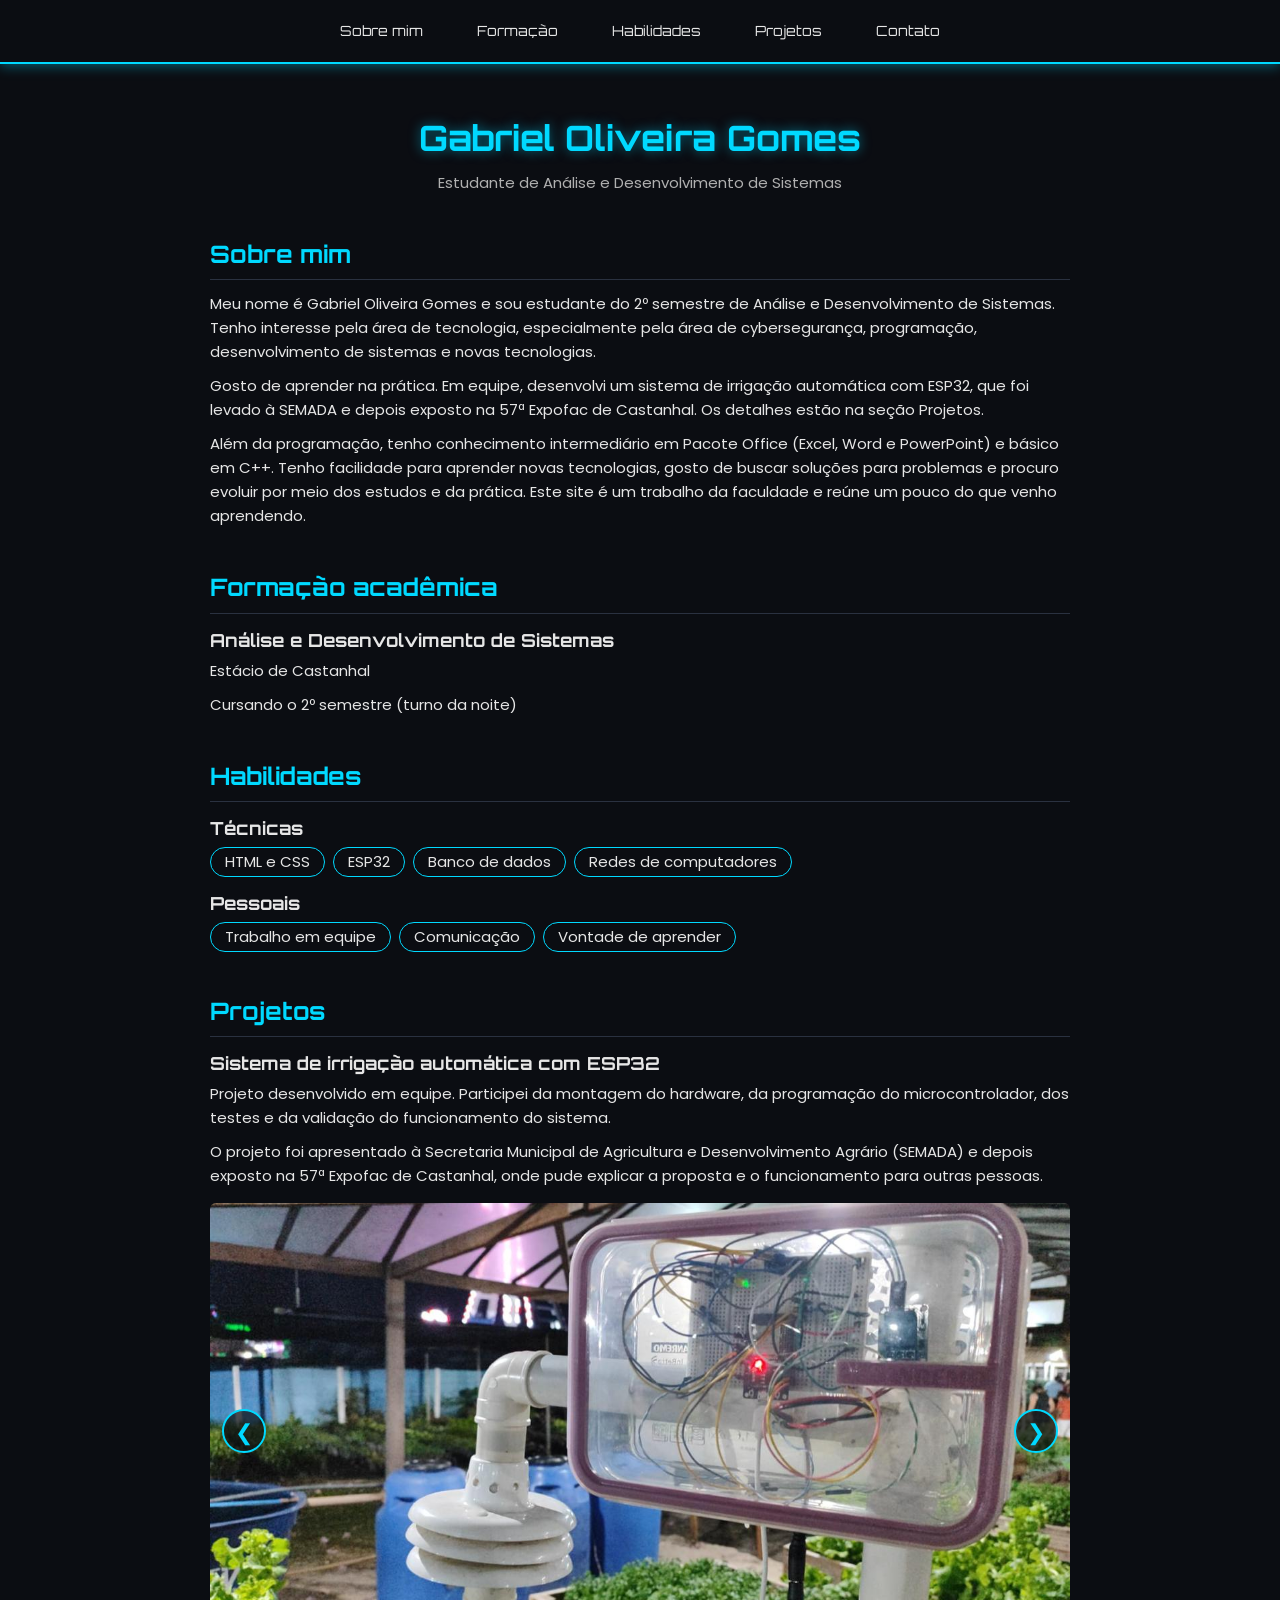
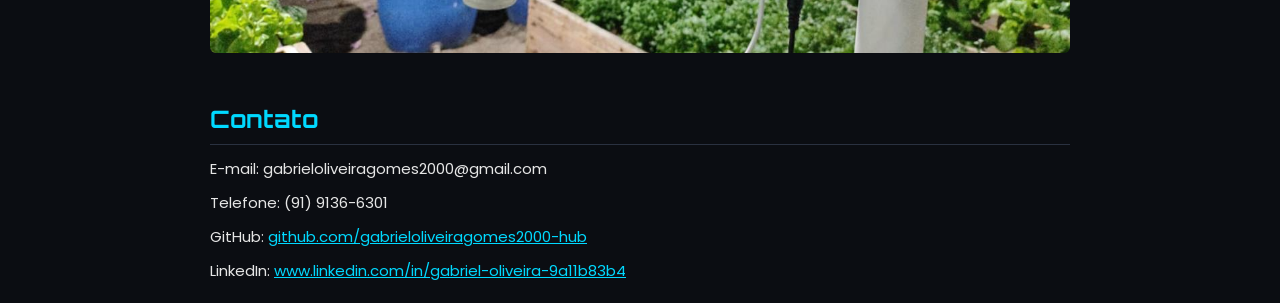
<file: index.html>
<!DOCTYPE html>
<html lang="pt-BR">
<head>
  <meta charset="UTF-8">
  <meta name="viewport" content="width=device-width, initial-scale=1">
  <title>Gabriel Oliveira Gomes | Currículo Online</title>
  <!-- FONTES DO GOOGLE-->
  <link rel="preconnect" href="https://fonts.googleapis.com">
  <link rel="preconnect" href="https://fonts.gstatic.com" crossorigin>
  <link href="https://fonts.googleapis.com/css2?family=Orbitron:wght@500;700&family=Poppins:wght@400;600&display=swap" rel="stylesheet">
  <link rel="stylesheet" href="meusite.css">
</head>
<body>

  <!-- MENU FIXO -->
  <nav>
    <a href="#sobre">Sobre mim</a>
    <a href="#formacao">Formação</a>
    <a href="#habilidades">Habilidades</a>
    <a href="#projetos">Projetos</a>
    <a href="#contato">Contato</a>
  </nav>

  <!-- TOPO DA PÁGINA -->
  <header>
    <h1>Gabriel Oliveira Gomes</h1>
    <p>Estudante de Análise e Desenvolvimento de Sistemas</p>
  </header>

  <main>

    <!-- SOBRE MIM -->
    <section id="sobre">
      <h2>Sobre mim</h2>
      <div class="cartao">
        <p>Meu nome é Gabriel Oliveira Gomes e sou estudante do 2º semestre de Análise e Desenvolvimento de Sistemas. Tenho interesse pela área de tecnologia, especialmente pela área de cybersegurança, programação, desenvolvimento de sistemas e novas tecnologias.</p>

        <p>Gosto de aprender na prática. Em equipe, desenvolvi um sistema de irrigação automática com ESP32, que foi levado à SEMADA e depois exposto na 57ª Expofac de Castanhal. Os detalhes estão na seção Projetos.</p>

        <p>Além da programação, tenho conhecimento intermediário em Pacote Office (Excel, Word e PowerPoint) e básico em C++. Tenho facilidade para aprender novas tecnologias, gosto de buscar soluções para problemas e procuro evoluir por meio dos estudos e da prática. Este site é um trabalho da faculdade e reúne um pouco do que venho aprendendo.</p>


      </div>
    </section>

    <!-- FORMAÇÃO -->
    <section id="formacao">
      <h2>Formação acadêmica</h2>
      <div class="cartao">
        <h3>Análise e Desenvolvimento de Sistemas</h3>
        <p>Estácio de Castanhal</p>
        <p>Cursando o 2º semestre (turno da noite)</p>
      </div>
    </section>


    <!-- HABILIDADES -->
    <section id="habilidades">
      <h2>Habilidades</h2>
      <div class="cartao">
        <h3>Técnicas</h3>
        <ul>
          <li>HTML e CSS</li>
          <li>ESP32</li>
          <li>Banco de dados</li>
          <li>Redes de computadores</li>
        </ul>
        <h3>Pessoais</h3>
        <ul>
          <li>Trabalho em equipe</li>
          <li>Comunicação</li>
          <li>Vontade de aprender</li>
        </ul>
      </div>
    </section>


    <!-- PROJETOS -->
    <section id="projetos">
      <h2>Projetos</h2>

      <article class="cartao">
        <h3>Sistema de irrigação automática com ESP32</h3>
        <p>Projeto desenvolvido em equipe. Participei da montagem do hardware, da programação do microcontrolador, dos testes e da validação do funcionamento do sistema.</p>
        <p>O projeto foi apresentado à Secretaria Municipal de Agricultura e Desenvolvimento Agrário (SEMADA) e depois exposto na 57ª Expofac de Castanhal, onde pude explicar a proposta e o funcionamento para outras pessoas.</p>

        <!-- GALERIA DE FOTOS -->
    <div class="galeria">
          <input type="radio" name="galeria" id="foto1" checked>
          <input type="radio" name="galeria" id="foto2">
          <input type="radio" name="galeria" id="foto3">
          <input type="radio" name="galeria" id="foto4">

    <div class="slide slide1">
          <img src="imagens/img1.jpeg">
            <label for="foto4" class="seta esquerda">&#10094;</label>
            <label for="foto2" class="seta direita">&#10095;</label>
    </div>

    <div class="slide slide2">
          <img src="imagens/img2.jpeg">
            <label for="foto1" class="seta esquerda">&#10094;</label>
            <label for="foto3" class="seta direita">&#10095;</label>
    </div>

    <div class="slide slide3">
          <img src="imagens/img3.jpeg">
            <label for="foto2" class="seta esquerda">&#10094;</label>
            <label for="foto4" class="seta direita">&#10095;</label>
    </div>

    <div class="slide slide4">
          <img src="imagens/img4.jpeg">
            <label for="foto3" class="seta esquerda">&#10094;</label>
            <label for="foto1" class="seta direita">&#10095;</label>
    </div>
  </div>
      </article>


    </section>

    <!-- CONTATO -->
    <section id="contato">
      <h2>Contato</h2>
      <div class="cartao">
        <p>E-mail: gabrieloliveiragomes2000@gmail.com</p>
        <p>Telefone: (91) 9136-6301</p>
        <p>GitHub: <a href="https://github.com/gabrieloliveiragomes2000-hub">github.com/gabrieloliveiragomes2000-hub</a></p>
        <p>LinkedIn: <a href="https://www.linkedin.com/in/gabriel-oliveira-9a11b83b4">www.linkedin.com/in/gabriel-oliveira-9a11b83b4</a></p>
      </div>
    </section>

  </main>

</body>
</html>
</file>
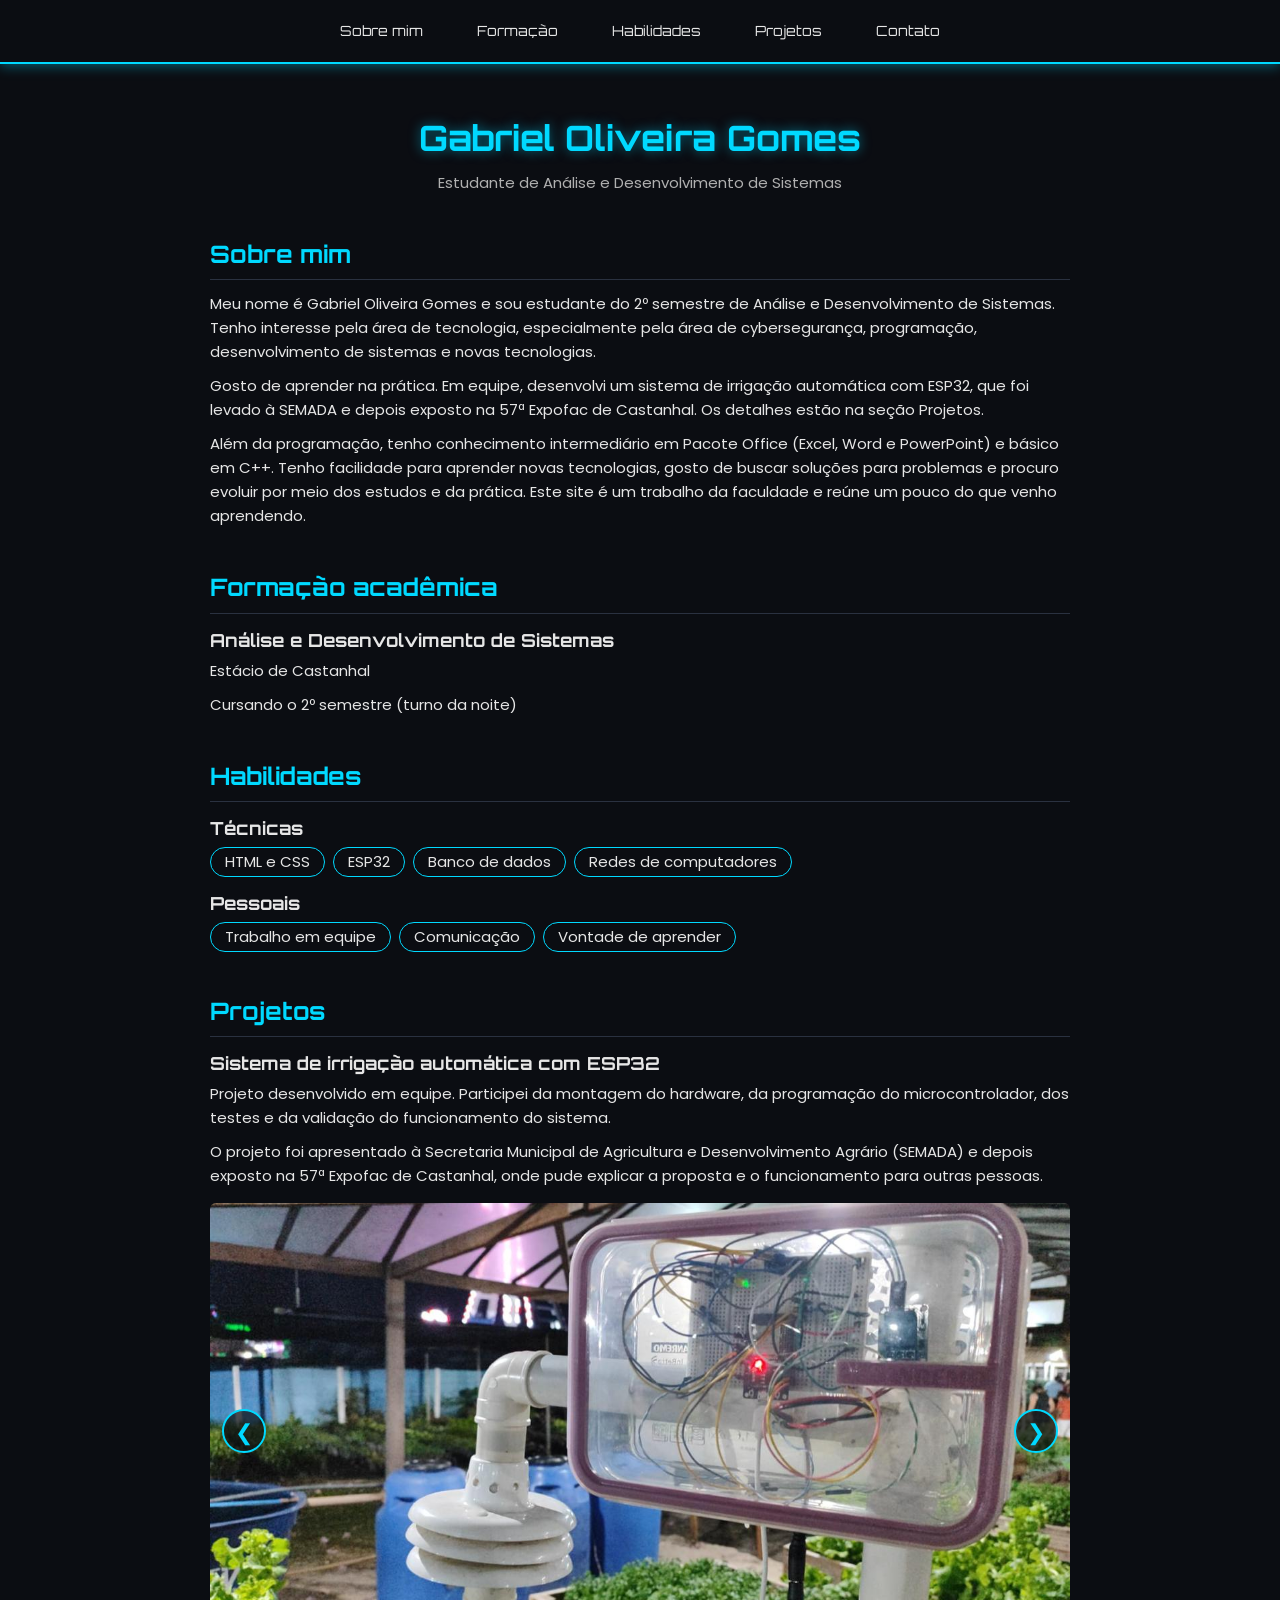
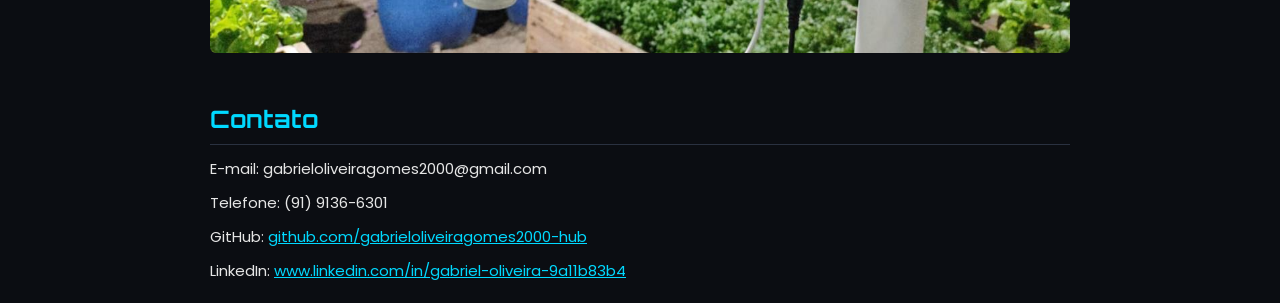
<file: meusite.html>
<!DOCTYPE html>
<html lang="pt-BR">
<head>
  <meta charset="UTF-8">
  <meta name="viewport" content="width=device-width, initial-scale=1">
  <title>Gabriel Oliveira Gomes | Currículo Online</title>
  <!-- FONTES DO GOOGLE-->
  <link rel="preconnect" href="https://fonts.googleapis.com">
  <link rel="preconnect" href="https://fonts.gstatic.com" crossorigin>
  <link href="https://fonts.googleapis.com/css2?family=Orbitron:wght@500;700&family=Poppins:wght@400;600&display=swap" rel="stylesheet">
  <link rel="stylesheet" href="meuite.css">
</head>
<body>

  <!-- MENU FIXO -->
  <nav>
    <a href="#sobre">Sobre mim</a>
    <a href="#formacao">Formação</a>
    <a href="#habilidades">Habilidades</a>
    <a href="#projetos">Projetos</a>
    <a href="#contato">Contato</a>
  </nav>

  <!-- TOPO DA PÁGINA -->
  <header>
    <h1>Gabriel Oliveira Gomes</h1>
    <p>Estudante de Análise e Desenvolvimento de Sistemas</p>
  </header>

  <main>

    <!-- SOBRE MIM -->
    <section id="sobre">
      <h2>Sobre mim</h2>
      <div class="cartao">
        <p>Meu nome é Gabriel Oliveira Gomes e sou estudante do 2º semestre de Análise e Desenvolvimento de Sistemas. Tenho interesse pela área de tecnologia, especialmente pela área de cybersegurança, programação, desenvolvimento de sistemas e novas tecnologias.</p>

        <p>Gosto de aprender na prática. Em equipe, desenvolvi um sistema de irrigação automática com ESP32, que foi levado à SEMADA e depois exposto na 57ª Expofac de Castanhal. Os detalhes estão na seção Projetos.</p>

        <p>Além da programação, tenho conhecimento intermediário em Pacote Office (Excel, Word e PowerPoint) e básico em C++. Tenho facilidade para aprender novas tecnologias, gosto de buscar soluções para problemas e procuro evoluir por meio dos estudos e da prática. Este site é um trabalho da faculdade e reúne um pouco do que venho aprendendo.</p>


      </div>
    </section>

    <!-- FORMAÇÃO -->
    <section id="formacao">
      <h2>Formação acadêmica</h2>
      <div class="cartao">
        <h3>Análise e Desenvolvimento de Sistemas</h3>
        <p>Estácio de Castanhal</p>
        <p>Cursando o 2º semestre (turno da noite)</p>
      </div>
    </section>


    <!-- HABILIDADES -->
    <section id="habilidades">
      <h2>Habilidades</h2>
      <div class="cartao">
        <h3>Técnicas</h3>
        <ul>
          <li>HTML e CSS</li>
          <li>ESP32</li>
          <li>Banco de dados</li>
          <li>Redes de computadores</li>
        </ul>
        <h3>Pessoais</h3>
        <ul>
          <li>Trabalho em equipe</li>
          <li>Comunicação</li>
          <li>Vontade de aprender</li>
        </ul>
      </div>
    </section>


    <!-- PROJETOS -->
    <section id="projetos">
      <h2>Projetos</h2>

      <article class="cartao">
        <h3>Sistema de irrigação automática com ESP32</h3>
        <p>Projeto desenvolvido em equipe. Participei da montagem do hardware, da programação do microcontrolador, dos testes e da validação do funcionamento do sistema.</p>
        <p>O projeto foi apresentado à Secretaria Municipal de Agricultura e Desenvolvimento Agrário (SEMADA) e depois exposto na 57ª Expofac de Castanhal, onde pude explicar a proposta e o funcionamento para outras pessoas.</p>

        <!-- GALERIA DE FOTOS -->
    <div class="galeria">
          <input type="radio" name="galeria" id="foto1" checked>
          <input type="radio" name="galeria" id="foto2">
          <input type="radio" name="galeria" id="foto3">
          <input type="radio" name="galeria" id="foto4">

    <div class="slide slide1">
          <img src="imagens/img1.jpeg">
            <label for="foto4" class="seta esquerda">&#10094;</label>
            <label for="foto2" class="seta direita">&#10095;</label>
    </div>

    <div class="slide slide2">
          <img src="imagens/img2.jpeg">
            <label for="foto1" class="seta esquerda">&#10094;</label>
            <label for="foto3" class="seta direita">&#10095;</label>
    </div>

    <div class="slide slide3">
          <img src="imagens/img3.jpeg">
            <label for="foto2" class="seta esquerda">&#10094;</label>
            <label for="foto4" class="seta direita">&#10095;</label>
    </div>

    <div class="slide slide4">
          <img src="imagens/img4.jpeg">
            <label for="foto3" class="seta esquerda">&#10094;</label>
            <label for="foto1" class="seta direita">&#10095;</label>
    </div>
  </div>
      </article>


    </section>

    <!-- CONTATO -->
    <section id="contato">
      <h2>Contato</h2>
      <div class="cartao">
        <p>E-mail: gabrieloliveiragomes2000@gmail.com</p>
        <p>Telefone: (91) 9136-6301</p>
        <p>GitHub: <a href="https://github.com/gabrieloliveiragomes2000-hub">github.com/gabrieloliveiragomes2000-hub</a></p>
        <p>LinkedIn: <a href="https://www.linkedin.com/in/gabriel-oliveira-9a11b83b4">www.linkedin.com/in/gabriel-oliveira-9a11b83b4</a></p>
      </div>
    </section>

  </main>

</body>
</html>
</file>
<file: meusite.css>
/* ===== GERAL ===== */
* {
  box-sizing: border-box;
}

html {
  scroll-behavior: smooth;  
  scroll-padding-top: 80px; 
}

body {
  margin: 0;
  background-color: #0b0d12;  
  color: #e6e6e6;             
  font-family: 'Poppins', Arial, sans-serif; 
  font-size: 15px;
  line-height: 1.6;
}

a {
  color: #00d9ff;             
}

a:hover {
  color: #ffffff;
}

/* ===== FONTE DOS TÍTULOS ===== */
h1, h2, h3, nav a {
  font-family: 'Orbitron', Arial, sans-serif;
}

/* ===== MENU FIXO NO TOPO ===== */
nav {
  position: fixed;            
  top: 0;
  left: 0;
  width: 100%;
  z-index: 10;
  display: flex;              
  justify-content: center;
  gap: 10px;
  padding: 10px;
  background-color: #0b0d12;
  border-bottom: 2px solid #00d9ff;              
  box-shadow: 0 2px 12px rgba(0, 217, 255, 0.4); 
}

nav a {
  color: #e6e6e6;
  text-decoration: none;
  padding: 10px 22px;
  font-size: 14px;
  border-radius: 6px;
}

nav a:hover {
  color: #00d9ff;
  background-color: #151a24;
}

/* ===== TOPO ===== */
header {
  text-align: center;
  padding: 110px 20px 20px 20px;
}


header h1 {
  font-size: 35px;
  margin: 0 0 5px 0;
  color: #00d9ff;
  text-shadow: 0 0 12px rgba(0, 217, 255, 0.5);
}

header p {
  color: #b0b0b0;
  margin: 0;
}


/* ===== SEÇÕES ===== */
main {
  max-width: 900px;           
  margin: 0 auto;
  padding: 0 20px;
}

section {
  padding: 20px 0 5px 0;
}

h2 {
  font-size: 24px;
  color: #00d9ff;
  border-bottom: 1px solid #2a3140;
  padding-bottom: 6px;
  margin: 0 0 12px 0;
}

h3 {
  margin: 12px 0 4px 0;
  font-size: 18px;
}

p {
  margin: 0 0 10px 0;
}

.cartao {
  margin-bottom: 15px;
}

/* ===== GALERIA COM SETAS ===== */
.galeria input {
  display: none;              
}

.slide {
  display: none;              
  position: relative;         
  margin-top: 15px;
}

#foto1:checked ~ .slide1,
#foto2:checked ~ .slide2,
#foto3:checked ~ .slide3,
#foto4:checked ~ .slide4 {
  display: block;
}

.slide img {
  width: 100%;
  height: 450px;              
  object-fit: cover;          
  border-radius: 6px;
  background-color: #1a1f2b;
}

.seta {
  position: absolute;
  top: 50%;
  transform: translateY(-50%);
  width: 44px;
  height: 44px;
  line-height: 44px;
  text-align: center;
  font-size: 22px;
  color: #00d9ff;
  background-color: rgba(11, 13, 18, 0.7);
  border: 2px solid #00d9ff;
  border-radius: 50%;
  cursor: pointer;
  user-select: none;
}

.seta:hover {
  background-color: #00d9ff;
  color: #0b0d12;
}

.esquerda {
  left: 12px;
}

.direita {
  right: 12px;
}

/* ===== HABILIDADES ===== */
ul {
  list-style: none;
  padding: 0;
  margin: 0 0 10px 0;
  display: flex;
  flex-wrap: wrap;             
  gap: 8px;
}

li {
  border: 1px solid #00d9ff;
  border-radius: 20px;
  padding: 2px 14px;
}

/* ===== RODAPÉ ===== */
footer {
  text-align: center;
  padding: 15px 0;
  margin-top: 20px;
  color: #888;
  border-top: 1px solid #2a3140;
}

/* ===== CELULAR ===== */
@media (max-width: 800px) {
  nav {
    flex-wrap: wrap;           
    gap: 0;
    padding: 6px 4px;
  }

  nav a {
    padding: 7px 10px;
    font-size: 12px;
  }

  header {
    padding-top: 120px;
  }

  header h1 {
    font-size: 26px;
  }

  html {
    scroll-padding-top: 110px;
  }

  .slide img {
    height: 260px;
  }
}
</file>
<file: meuite.css>
/* ===== GERAL ===== */
* {
  box-sizing: border-box;
}

html {
  scroll-behavior: smooth;  
  scroll-padding-top: 80px; 
}

body {
  margin: 0;
  background-color: #0b0d12;  
  color: #e6e6e6;             
  font-family: 'Poppins', Arial, sans-serif; 
  font-size: 15px;
  line-height: 1.6;
}

a {
  color: #00d9ff;             
}

a:hover {
  color: #ffffff;
}

/* ===== FONTE DOS TÍTULOS ===== */
h1, h2, h3, nav a {
  font-family: 'Orbitron', Arial, sans-serif;
}

/* ===== MENU FIXO NO TOPO ===== */
nav {
  position: fixed;            
  top: 0;
  left: 0;
  width: 100%;
  z-index: 10;
  display: flex;              
  justify-content: center;
  gap: 10px;
  padding: 10px;
  background-color: #0b0d12;
  border-bottom: 2px solid #00d9ff;              
  box-shadow: 0 2px 12px rgba(0, 217, 255, 0.4); 
}

nav a {
  color: #e6e6e6;
  text-decoration: none;
  padding: 10px 22px;
  font-size: 14px;
  border-radius: 6px;
}

nav a:hover {
  color: #00d9ff;
  background-color: #151a24;
}

/* ===== TOPO ===== */
header {
  text-align: center;
  padding: 110px 20px 20px 20px;
}


header h1 {
  font-size: 35px;
  margin: 0 0 5px 0;
  color: #00d9ff;
  text-shadow: 0 0 12px rgba(0, 217, 255, 0.5);
}

header p {
  color: #b0b0b0;
  margin: 0;
}


/* ===== SEÇÕES ===== */
main {
  max-width: 900px;           
  margin: 0 auto;
  padding: 0 20px;
}

section {
  padding: 20px 0 5px 0;
}

h2 {
  font-size: 24px;
  color: #00d9ff;
  border-bottom: 1px solid #2a3140;
  padding-bottom: 6px;
  margin: 0 0 12px 0;
}

h3 {
  margin: 12px 0 4px 0;
  font-size: 18px;
}

p {
  margin: 0 0 10px 0;
}

.cartao {
  margin-bottom: 15px;
}

/* ===== GALERIA COM SETAS ===== */
.galeria input {
  display: none;              
}

.slide {
  display: none;              
  position: relative;         
  margin-top: 15px;
}

#foto1:checked ~ .slide1,
#foto2:checked ~ .slide2,
#foto3:checked ~ .slide3,
#foto4:checked ~ .slide4 {
  display: block;
}

.slide img {
  width: 100%;
  height: 450px;              
  object-fit: cover;          
  border-radius: 6px;
  background-color: #1a1f2b;
}

.seta {
  position: absolute;
  top: 50%;
  transform: translateY(-50%);
  width: 44px;
  height: 44px;
  line-height: 44px;
  text-align: center;
  font-size: 22px;
  color: #00d9ff;
  background-color: rgba(11, 13, 18, 0.7);
  border: 2px solid #00d9ff;
  border-radius: 50%;
  cursor: pointer;
  user-select: none;
}

.seta:hover {
  background-color: #00d9ff;
  color: #0b0d12;
}

.esquerda {
  left: 12px;
}

.direita {
  right: 12px;
}

/* ===== HABILIDADES ===== */
ul {
  list-style: none;
  padding: 0;
  margin: 0 0 10px 0;
  display: flex;
  flex-wrap: wrap;             
  gap: 8px;
}

li {
  border: 1px solid #00d9ff;
  border-radius: 20px;
  padding: 2px 14px;
}

/* ===== RODAPÉ ===== */
footer {
  text-align: center;
  padding: 15px 0;
  margin-top: 20px;
  color: #888;
  border-top: 1px solid #2a3140;
}

/* ===== CELULAR ===== */
@media (max-width: 800px) {
  nav {
    flex-wrap: wrap;           
    gap: 0;
    padding: 6px 4px;
  }

  nav a {
    padding: 7px 10px;
    font-size: 12px;
  }

  header {
    padding-top: 120px;
  }

  header h1 {
    font-size: 26px;
  }

  html {
    scroll-padding-top: 110px;
  }

  .slide img {
    height: 260px;
  }
}
</file>
